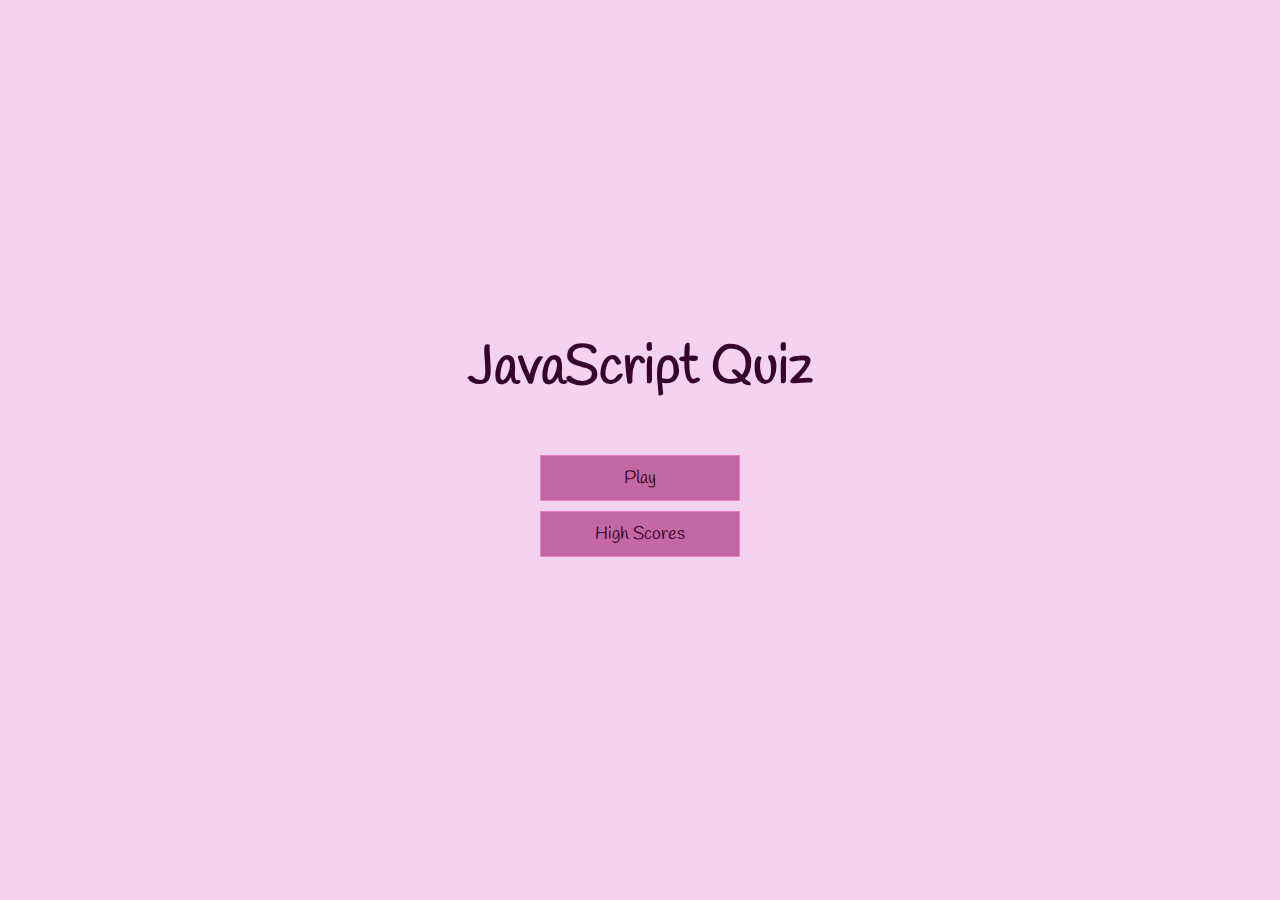
<file: index.html>
<!DOCTYPE html>
<html lang="en">
<head>
    <meta charset="UTF-8">
    <meta name="viewport" content="width=device-width, initial-scale=1.0">
    <link rel="stylesheet" href="app.css">
    <title>Code Quiz</title>
    <link href="https://fonts.googleapis.com/css2?family=Handlee&display=swap" rel="stylesheet">
</head>
<body>
    <section class="container">
        <div id="home" class="flex-center flex-column">
            <h1>JavaScript Quiz</h1>
            <a href="game.html" class="btn">Play</a>
            <a href="highscores.html" class="btn">High Scores</a>
        </div>
    </section>
</body>
</html>
</file>
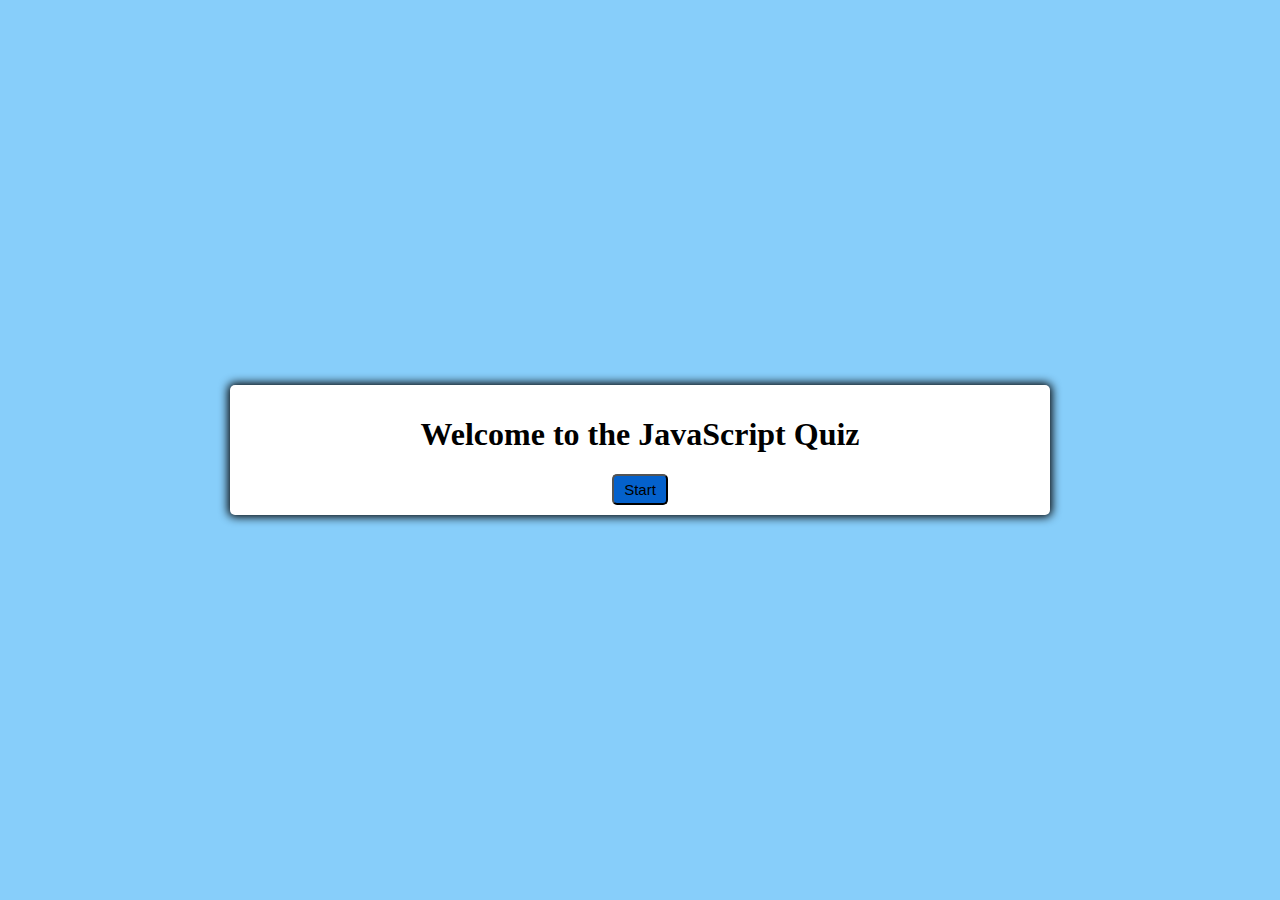
<file: codequiz.html>
<!DOCTYPE html>
<html>
<head lang="en">
    <meta charset="UTF-8">
    <title>JavaScript Quiz</title>
    <link href="style.css" rel="stylesheet">
    
</head>
<body>
    <section class="topcorner" id="timer"></section>
    <section class="container">
        <h1 id="welcome"> Welcome to the JavaScript Quiz</h1>
        <section id="question-container" class="hide">
            <div id="question">Question</div>
            <div id="answer-buttons" class="btn-grid"></div>
        </section>
        <section class="controls">
         <button id="start-btn" class="start-btn btn">Start</button>
         <h3 id="correct" class="hide">Correct</h3>  
         <h3 id="wrong" class="hide">Wrong</h3>
        </section>    
    </section>
    <script src="codequiz.js"></script>
</body>
</html>
</file>
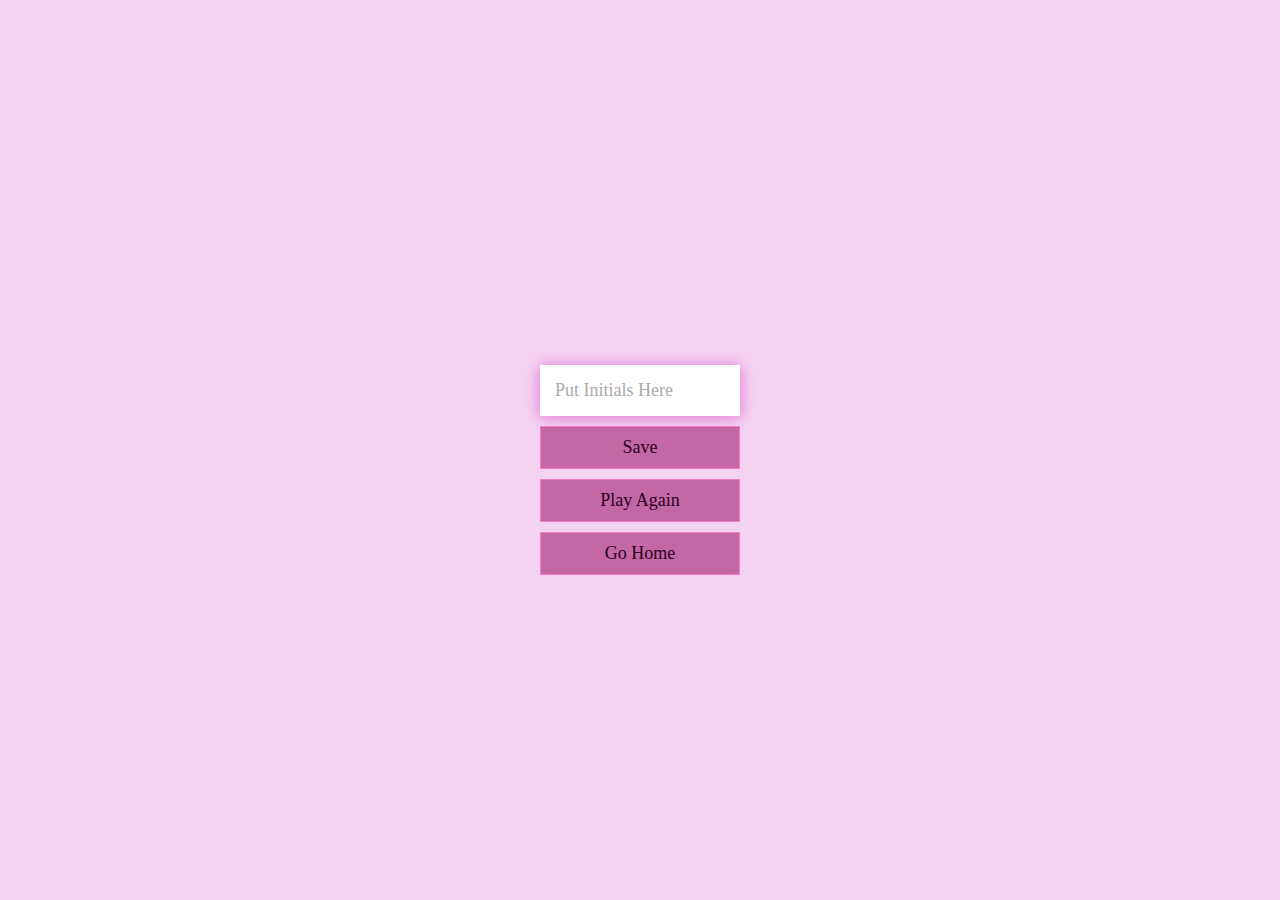
<file: end.html>
<!DOCTYPE html>
<html lang="en">
  <head>
    <meta charset="UTF-8" />
    <meta name="viewport" content="width=device-width, initial-scale=1.0">
    <title>Quiz Over!</title>
    <link rel="stylesheet" href="app.css">
  </head>
  <body>
    <main class="container">
      <section id="end" class="flex-center flex-column">
        <h1 id="finalScore"></h1>
        <form>
          <input type="text" name="username" id="username" placeholder="Put Initials Here" ></input>
          <button type="submit" class="btn" id="saveScoreBtn" onclick="saveHighScore(event)" disabled>
            Save
          </button>
        </form>
        <a class="btn" href="game.html">Play Again</a>
        <a class="btn" href="index.html">Go Home</a>
      </section>
    </main>
    <script src="end.js"></script>
  </body>
</html>
</file>
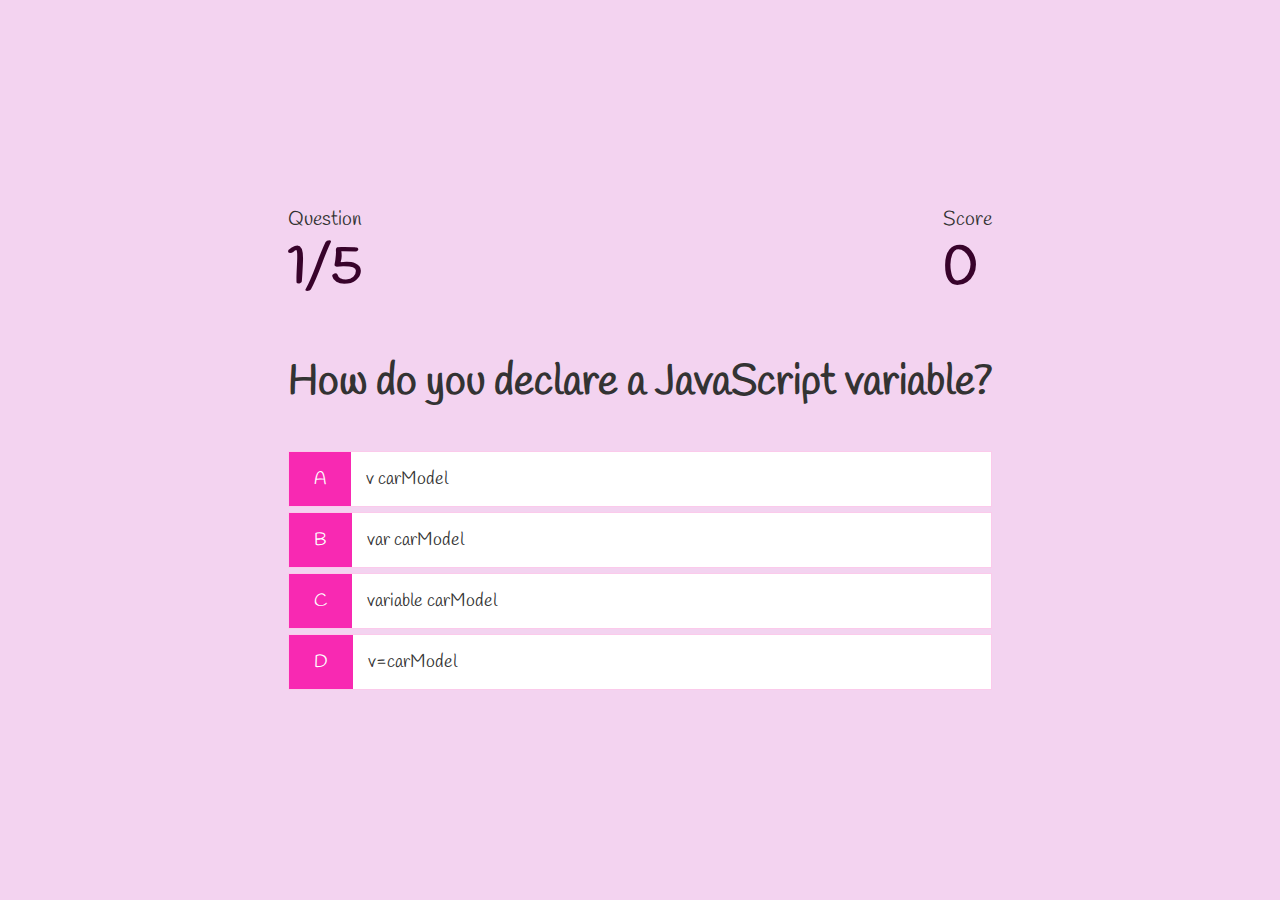
<file: game.html>
<!DOCTYPE html>
<html lang="en">
  <head>
    <meta charset="UTF-8" />
    <meta name="viewport" content="width=device-width, initial-scale=1.0">
    <title>JavaScript Quiz - Play</title>
    <link rel="stylesheet" href="app.css">
    <link rel="stylesheet" href="game.css">
    <link href="https://fonts.googleapis.com/css2?family=Handlee&display=swap" rel="stylesheet">
  </head>
  <body>
    <div id="timer"></div>
    <main class="container">
        <section id="game" class="justify-center flex-column">
          <div id="display">
            <div id="hud-item">
              <p class="scores">
                Question
              </p>
              <h1 class="main-text" id="questionCounter"></h1>
            </div>
            <div id="display-item">
              <p class="scores">
                Score
              </p>
              <h1 class="hud-main-text" id="score">
                0
              </h1>
            </div>
          </div>
          <h2 id="question">What is the answer to this question?</h2>
          <div class="choice-container">
            <p class="choice">A</p>
            <p class="choice-text" data-number="1">Choice 1</p>
          </div>
          <div class="choice-container">
            <p class="choice">B</p>
            <p class="choice-text" data-number="2">Choice 2</p>
          </div>
          <div class="choice-container">
            <p class="choice">C</p>
            <p class="choice-text" data-number="3">Choice 3</p>
          </div>
          <div class="choice-container">
            <p class="choice">D</p>
            <p class="choice-text" data-number="4">Choice 4</p>
          </div>
        </section>
    </main>
      <script src="game.js"></script>
    </body>
  </html>
</file>
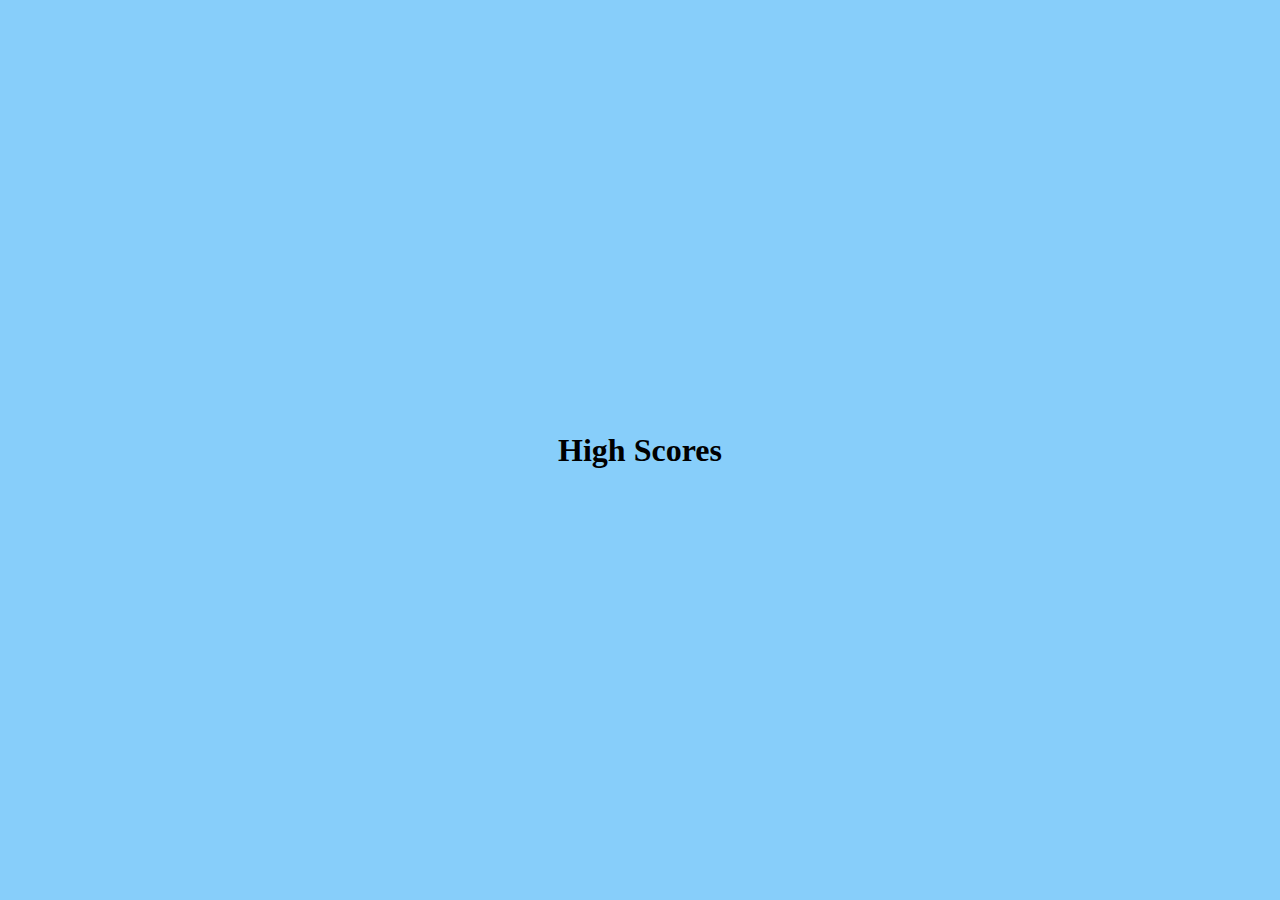
<file: highscore.html>
<!DOCTYPE html>
<html lang="en">
<head>
    <meta charset="UTF-8">
    <meta name="viewport" content="width=device-width, initial-scale=1.0">
    <title>High Scores</title>
    <link rel="stylesheet" href="style.css">
</head>
<body>
    <h1>High Scores</h1>
    <script>srec= "highscore.js" </script>
</body>
</html>
</file>
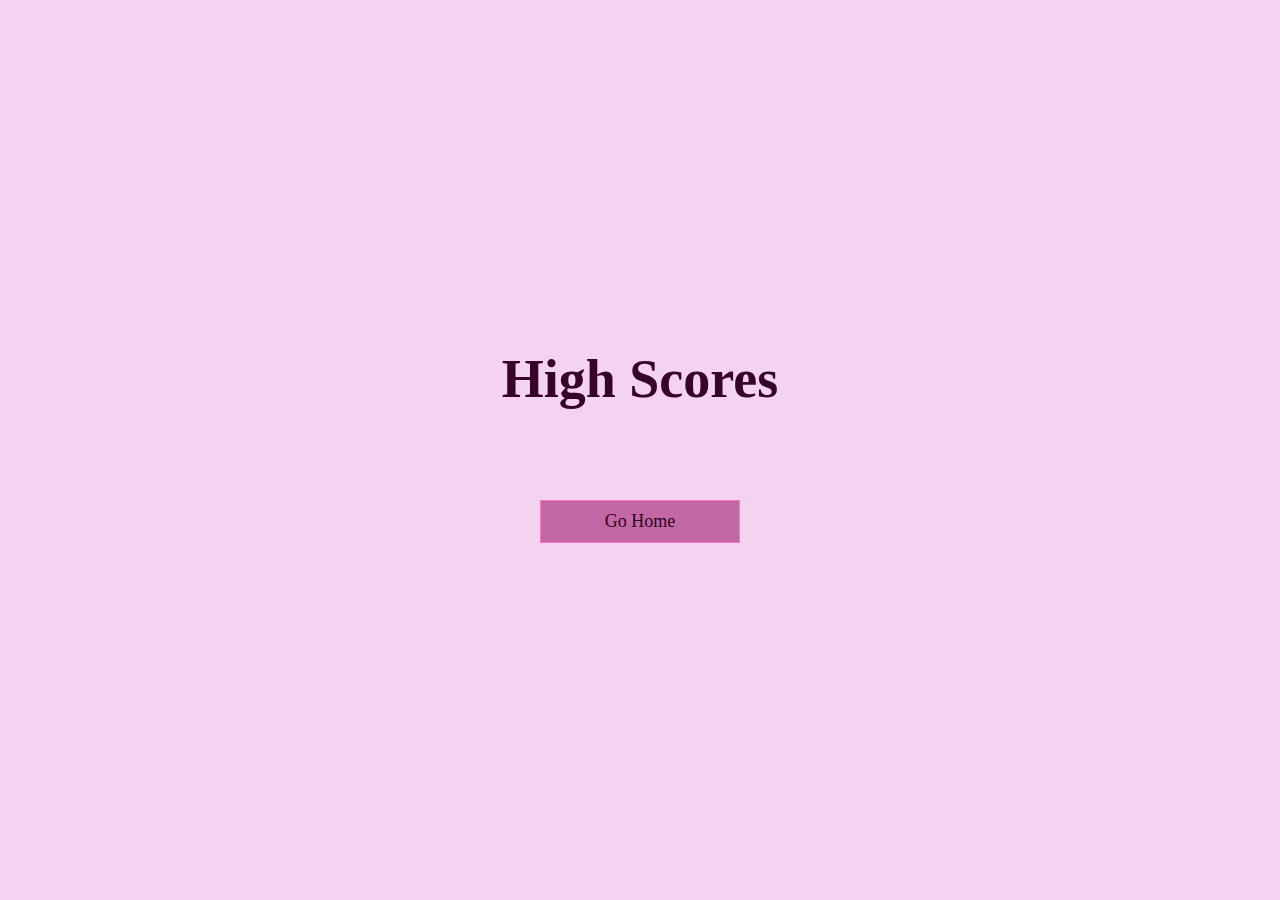
<file: highscores.html>
<!DOCTYPE html>
<html lang="en">
  <head>
    <meta charset="UTF-8" />
    <meta name="viewport" content="width=device-width, initial-scale=1.0">
   
    <title>High Scores</title>
    <link rel="stylesheet" href="app.css">
    <link rel="stylesheet" href="highscores.css">
  </head>
  <body>
    <main class="container">
      <section id="highScores" class="flex-center flex-column">
        <h1 id="finalScore">High Scores</h1>
        <ul id="highScoresList"></ul>
        <a class="btn" href="index.html">Go Home</a>
      </section>
    </main>
    <script src="highscores.js"></script>
  </body>
</html>
</file>
<file: app.css>
:root {
  background-color: #f3d3f0;
  font-size: 62.5%;
}

* {
  box-sizing: border-box;
  font-family:'Handlee', cursive;
  margin: 0;
  padding: 0;
  color: #333;
}

h1,
h2,
h3,
h4 {
  margin-bottom: 1rem;
}

h1 {
  font-size: 5.4rem;
  color: #38032b;
  margin-bottom: 5rem;
}

h1 > span {
  font-size: 2.4rem;
  font-weight: 500;
}

h2 {
  font-size: 4.2rem;
  margin-bottom: 4rem;
  font-weight: 700;
}

h3 {
  font-size: 2.8rem;
  font-weight: 500;
}



.container {
  width: 100vw;
  height: 100vh;
  display: flex;
  justify-content: center;
  align-items: center;
  max-width: 80rem;
  margin: 0 auto;
  padding: 2rem;
}

.flex-column {
  display: flex;
  flex-direction: column;
}

.flex-center {
  justify-content: center;
  align-items: center;
}

.justify-center {
  justify-content: center;
}

.text-center {
  text-align: center;
}

.hidden {
  display: none;
}

.btn {
  font-size: 1.8rem;
  padding: 1rem 0;
  width: 20rem;
  text-align: center;
  border: 0.1rem solid #f579c5;
  margin-bottom: 1rem;
  text-decoration: none;
  color: #2b011d;
  background-color: rgb(196, 103, 165);
}

.btn:hover {
  cursor: pointer;
  box-shadow: 0 0.4rem 1.4rem 0 rgba(185, 30, 159, 0.5);
  transform: translateY(-0.1rem);
  transition: transform 150ms;
}

.btn[disabled]:hover {
  cursor: not-allowed;
  box-shadow: none;
  transform: none;
}

form {
    width: 100%;
    display: flex;
    flex-direction: column;
    align-items: center;
  }
  
  input {
    margin-bottom: 1rem;
    width: 20rem;
    padding: 1.5rem;
    font-size: 1.8rem;
    border: none;
    box-shadow: 0 0.1rem 1.4rem 0 rgba(214, 3, 179, 0.5);
  }
  
  input::placeholder {
    color: #aaa;
  }
</file>
<file: style.css>
.topcorner{
    position:absolute;
    top:0;
    right:0;
   }

h1 {
    text-align: center;
}


body {
    padding: 0;
    margin: 0;
    width: 100vw; 
    height: 100vh;
    display: flex;
    justify-content: center;
    align-items: center;
    background-color: lightskyblue;
}

.container {
   width: 800px; 
   max-width: 80%;
   background-color: white;
   border-radius: 5px;
   padding: 10px;
   box-shadow: 0 0 10px 2px;   
}

.btn-grid {
    display: grid;
    grid-template-columns: repeat(2, auto);
    gap: 10px;
    margin: 20px 0;
}

.btn {
    background-color: rgb(4, 97, 204);
    border: 1px solid darkblue);
    border-radius: 5px ;
    padding: 5px 10px;
    color: black;
    outline: none;
    font-size: 15px;
}

.btn:hover {
   border-color: black; 
   background-color: lightblue;
}


.controls {
    display: flex;
    justify-content: center;
    align-items: center;
}

.hide {
    display: none; 
}
</file>
<file: game.css>
#timer {
    font-size: 20px;
}
.choice-container {
    display: flex;
    margin-bottom: 0.5rem;
    width: 100%;
    font-size: 1.8rem;
    border: 0.1rem solid rgba(241, 44, 176, 0.25);
    background-color: white;
  }
  
  .choice-container:hover {
    cursor: pointer;
    box-shadow: 0 0.4rem 1.4rem 0 rgba(235, 105, 181, 0.5);
    transform: translateY(-0.1rem);
    transition: transform 150ms;
  }
  
  .choice {
    padding: 1.5rem 2.5rem;
    background-color: #f709a7de;
    color: white;
  }
  
  .choice-text {
    padding: 1.5rem;
    width: 100%;
  }
  
  .correct {
    background-color: #39e761;
  }
  
  .incorrect {
    background-color: #e76a77;
  }
  

  
  #display {
    display: flex;
    justify-content: space-between;
  }
  
  .scores {
    text-align: center;
    font-size: 2rem;
  }
  
  .main-text {
    text-align: center;
  }
</file>
<file: highscores.css>
#highScoresList {
  list-style: none;
  padding-left: 0;
  margin-bottom: 4rem;
}

.high-score {
  font-size: 2.8rem;
  margin-bottom: 0.5rem;
}

.high-score:hover {
  transform: scale(1.025);
}
</file>
